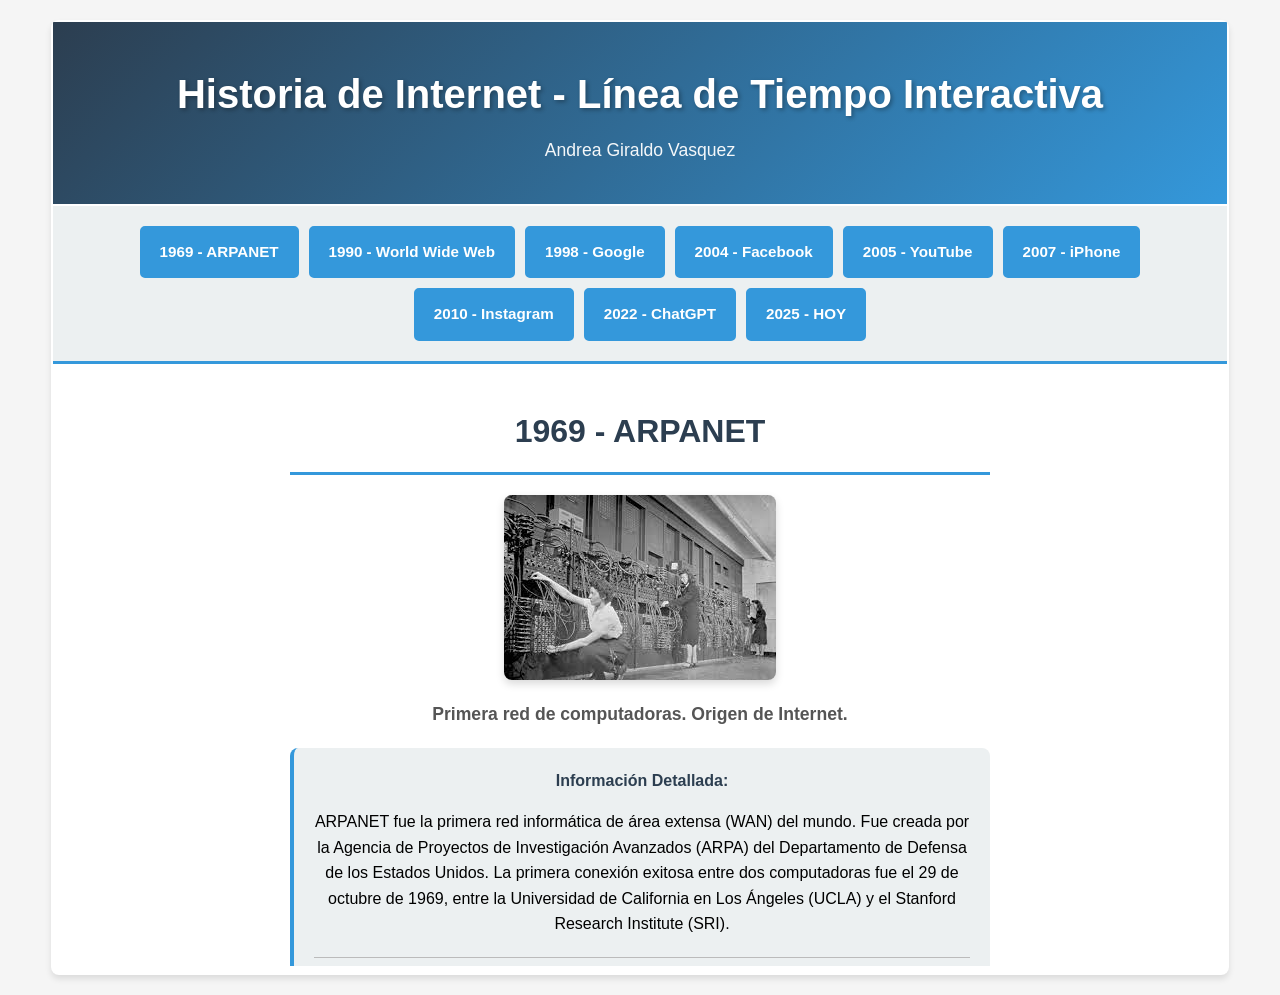
<file: html/index.html>
<!DOCTYPE html>
<html lang="es">
<head>
    <meta charset="UTF-8">
    <meta name="viewport" content="width=device-width, initial-scale=1.0">
    <title>Historia de Internet - Línea de Tiempo</title>
    <style>
        * {
            margin: 0;
            padding: 0;
            box-sizing: border-box;
        }

        body {
            font-family: 'Segoe UI', Tahoma, Geneva, Verdana, sans-serif;
            background-color: #f5f5f5;
            padding: 20px;
            line-height: 1.6;
        }

        /* TABLA PRINCIPAL */
        .timeline-container {
            width: 95%;
            max-width: 1200px;
            margin: 0 auto;
            background-color: white;
            box-shadow: 0 4px 6px rgba(0, 0, 0, 0.1);
            border-radius: 8px;
            overflow: hidden;
        }

        /* BANNER SUPERIOR */
        .banner {
            background: linear-gradient(135deg, #2c3e50 0%, #3498db 100%);
            color: white;
            padding: 40px 30px;
            text-align: center;
        }

        .banner h1 {
            font-size: 2.5em;
            margin-bottom: 10px;
            text-shadow: 2px 2px 4px rgba(0, 0, 0, 0.3);
        }

        .banner p {
            font-size: 1.1em;
            opacity: 0.95;
        }

        /* CONTENEDOR DE NAVEGACIÓN */
        .nav-container {
            background-color: #ecf0f1;
            padding: 20px;
            border-bottom: 3px solid #3498db;
        }
        
        .nav-events {
            display: flex;
            flex-wrap: wrap;
            gap: 10px;
            justify-content: center;
        }

        /* BOTONES DE EVENTOS */
        .event-btn {
            display: inline-block;
            padding: 12px 18px;
            background-color: #3498db;
            color: white;
            border: 2px solid #3498db;
            border-radius: 5px;
            cursor: pointer;
            font-size: 0.95em;
            font-weight: 600;
            transition: all 0.3s ease;
            text-decoration: none;
        }

        .event-btn:hover {
            background-color: #2980b9;
            border-color: #2980b9;
            transform: translateY(-2px);
            box-shadow: 0 4px 8px rgba(0, 0, 0, 0.2);
        }

        .event-btn:active {
            background-color: #e74c3c;
            border-color: #c0392b;
            box-shadow: 0 6px 12px rgba(231, 76, 60, 0.4);
        }

        /* CONTENEDOR DE CONTENIDO */
        .content-container {
            padding: 0;
            min-height: 500px;
        }

        .content-frame {
            width: 100%;
            height: 600px;
            border: none;
            border-radius: 0 0 8px 8px;
        }

        /* RESPONSIVE */
        @media (max-width: 768px) {
            .banner h1 {
                font-size: 1.8em;
            }

            .nav-events {
                flex-direction: column;
                gap: 8px;
            }

            .event-btn {
                width: 100%;
            }

            .content-container {
                padding: 20px;
                min-height: 400px;
            }

            .event-btn {
                padding: 10px 15px;
                font-size: 0.9em;
            }
        }

        @media (max-width: 480px) {
            .banner {
                padding: 25px 15px;
            }

            .banner h1 {
                font-size: 1.4em;
            }

            .banner p {
                font-size: 0.95em;
            }

            .content-container {
                padding: 15px;
            }
        }
    </style>
</head>
<body>
    <!-- TABLA PRINCIPAL SIN BORDES -->
    <table class="timeline-container">
        
        <!-- FILA 1: BANNER -->
        <tr>
            <td class="banner">
                <h1>Historia de Internet - Línea de Tiempo Interactiva</h1>
                <p>Andrea Giraldo Vasquez</p>
            </td>
        </tr>

        <!-- FILA 2: NAVEGACIÓN DE EVENTOS -->
        <tr>
            <td class="nav-container">
                <div class="nav-events">
                    <a href="evento1.html" target="contenido-frame" class="event-btn">1969 - ARPANET</a>
                    <a href="evento2.html" target="contenido-frame" class="event-btn">1990 - World Wide Web</a>
                    <a href="evento3.html" target="contenido-frame" class="event-btn">1998 - Google</a>
                    <a href="evento4.html" target="contenido-frame" class="event-btn">2004 - Facebook</a>
                    <a href="evento5.html" target="contenido-frame" class="event-btn">2005 - YouTube</a>
                    <a href="evento6.html" target="contenido-frame" class="event-btn">2007 - iPhone</a>
                    <a href="evento7.html" target="contenido-frame" class="event-btn">2010 - Instagram</a>
                    <a href="evento8.html" target="contenido-frame" class="event-btn">2022 - ChatGPT</a>
                    <a href="evento9.html" target="contenido-frame" class="event-btn">2025 - HOY</a>
                </div>
            </td>
        </tr>

        <!-- FILA 3: IFRAME PARA CONTENIDO -->
        <tr>
            <td class="content-container">
                <iframe name="contenido-frame" class="content-frame" src="evento1.html" frameborder="0" scrolling="yes"></iframe>
            </td>
        </tr>
    </table>
</body>
</html>
</file>
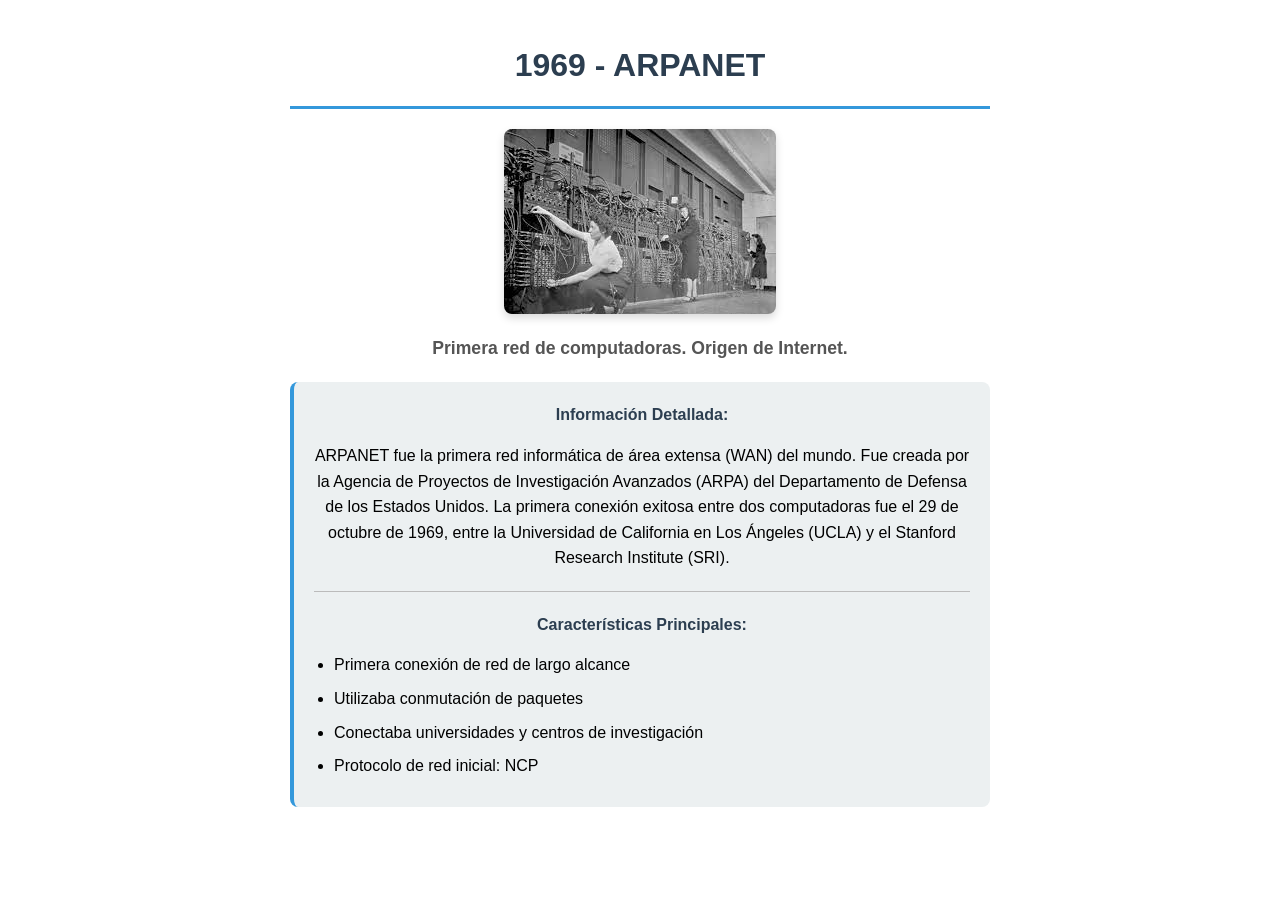
<file: html/evento1.html>
<!DOCTYPE html>
<html lang="es">
<head>
    <meta charset="UTF-8">
    <meta name="viewport" content="width=device-width, initial-scale=1.0">
    <title>1969 - ARPANET</title>
    <link rel="stylesheet" href="../css/style.css">
</head>
<body>
    <div class="container">
        <h2>1969 - ARPANET</h2>
        <img src="../imagen/origen.jpg" alt="ARPANET" />
        
        <p class="descripcion"><strong>Primera red de computadoras. Origen de Internet.</strong></p>
        
        <div class="detalles">
            <p><strong>Información Detallada:</strong></p>
            <p>ARPANET fue la primera red informática de área extensa (WAN) del mundo. Fue creada por la Agencia de Proyectos de Investigación Avanzados (ARPA) del Departamento de Defensa de los Estados Unidos. La primera conexión exitosa entre dos computadoras fue el 29 de octubre de 1969, entre la Universidad de California en Los Ángeles (UCLA) y el Stanford Research Institute (SRI).</p>
            
            <hr>
            
            <p><strong>Características Principales:</strong></p>
            <ul>
                <li>Primera conexión de red de largo alcance</li>
                <li>Utilizaba conmutación de paquetes</li>
                <li>Conectaba universidades y centros de investigación</li>
                <li>Protocolo de red inicial: NCP</li>
            </ul>
        </div>
    </div>
</body>
</html>
</file>
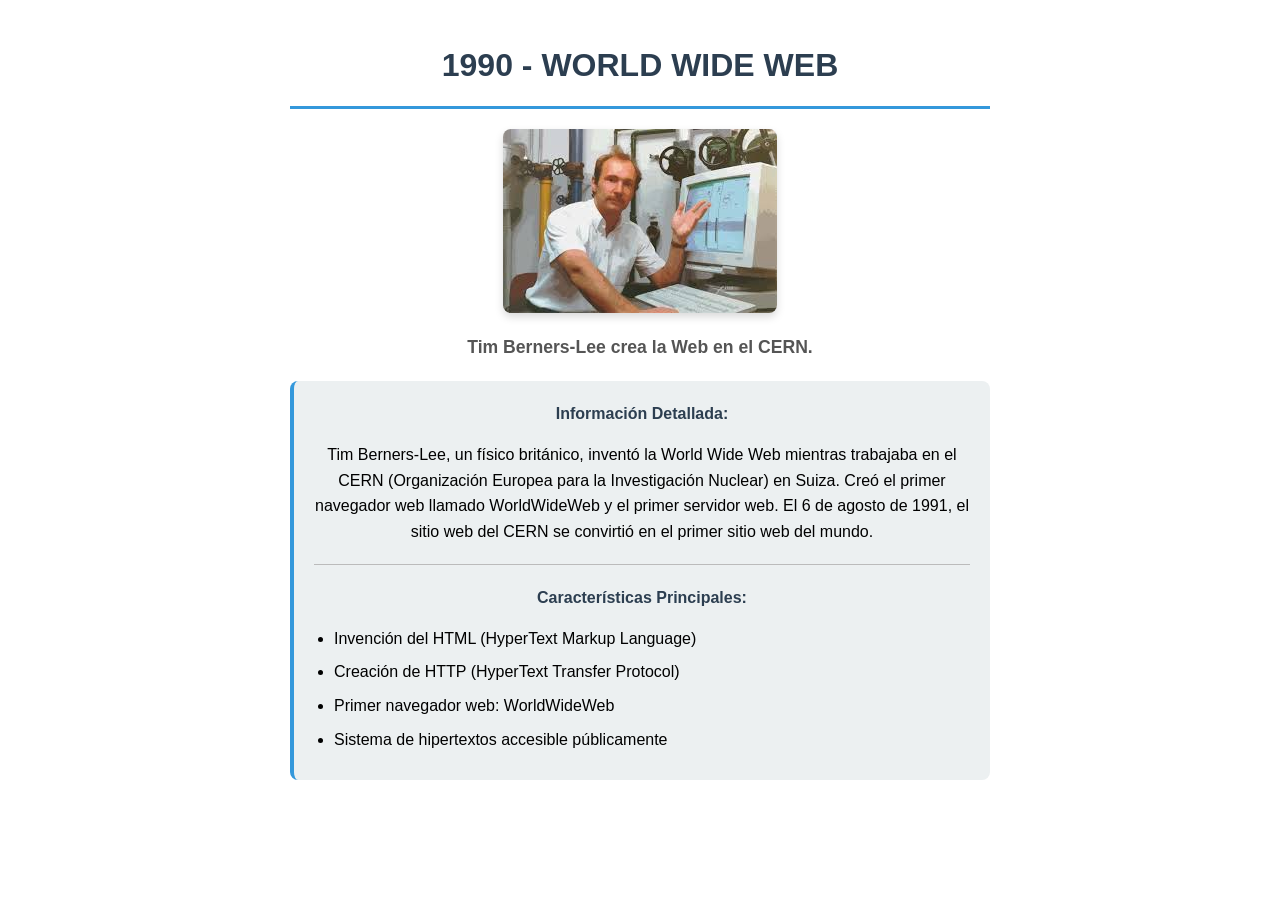
<file: html/evento2.html>
<!DOCTYPE html>
<html lang="es">
<head>
    <meta charset="UTF-8">
    <meta name="viewport" content="width=device-width, initial-scale=1.0">
    <title>1990 - World Wide Web</title>
    <link rel="stylesheet" href="../css/style.css">
</head>
<body>
    <div class="container">
        <h2>1990 - World Wide Web</h2>
        <img src="../imagen/timBernersLee.jpg" alt="World Wide Web" />
        
        <p class="descripcion"><strong>Tim Berners-Lee crea la Web en el CERN.</strong></p>
        
        <div class="detalles">
            <p><strong>Información Detallada:</strong></p>
            <p>Tim Berners-Lee, un físico británico, inventó la World Wide Web mientras trabajaba en el CERN (Organización Europea para la Investigación Nuclear) en Suiza. Creó el primer navegador web llamado WorldWideWeb y el primer servidor web. El 6 de agosto de 1991, el sitio web del CERN se convirtió en el primer sitio web del mundo.</p>
            
            <hr>
            
            <p><strong>Características Principales:</strong></p>
            <ul>
                <li>Invención del HTML (HyperText Markup Language)</li>
                <li>Creación de HTTP (HyperText Transfer Protocol)</li>
                <li>Primer navegador web: WorldWideWeb</li>
                <li>Sistema de hipertextos accesible públicamente</li>
            </ul>
        </div>
    </div>
</body>
</html>
</file>
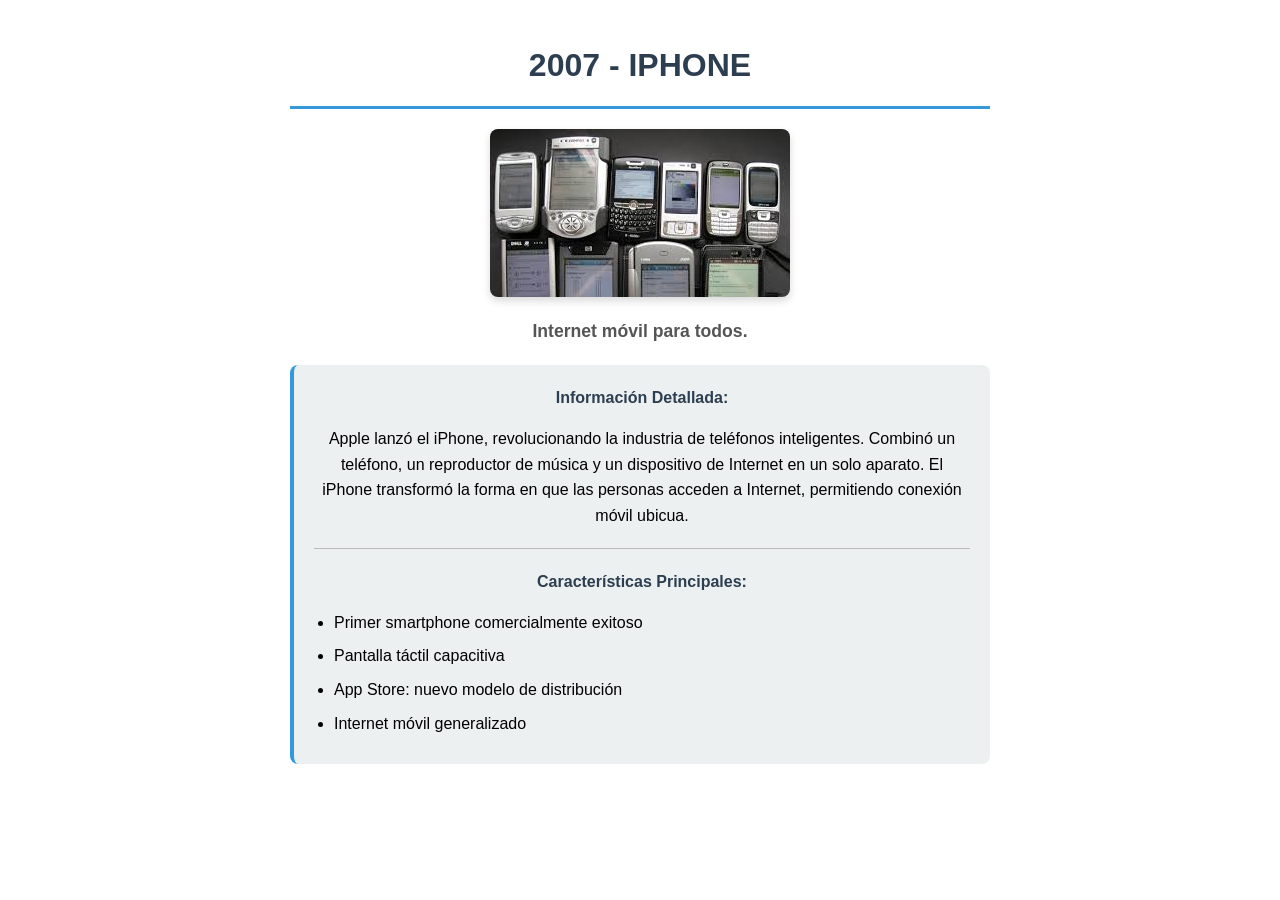
<file: html/evento6.html>
<!DOCTYPE html>
<html lang="es">
<head>
    <meta charset="UTF-8">
    <meta name="viewport" content="width=device-width, initial-scale=1.0">
    <title>2007 - iPhone</title>
    <link rel="stylesheet" href="../css/style.css">
</head>
<body>
    <div class="container">
        <h2>2007 - iPhone</h2>
        <img src="../imagen/internetMovil.jpg" alt="iPhone" />
        
        <p class="descripcion"><strong>Internet móvil para todos.</strong></p>
        
        <div class="detalles">
            <p><strong>Información Detallada:</strong></p>
            <p>Apple lanzó el iPhone, revolucionando la industria de teléfonos inteligentes. Combinó un teléfono, un reproductor de música y un dispositivo de Internet en un solo aparato. El iPhone transformó la forma en que las personas acceden a Internet, permitiendo conexión móvil ubicua.</p>
            
            <hr>
            
            <p><strong>Características Principales:</strong></p>
            <ul>
                <li>Primer smartphone comercialmente exitoso</li>
                <li>Pantalla táctil capacitiva</li>
                <li>App Store: nuevo modelo de distribución</li>
                <li>Internet móvil generalizado</li>
            </ul>
        </div>
    </div>
</body>
</html>
</file>
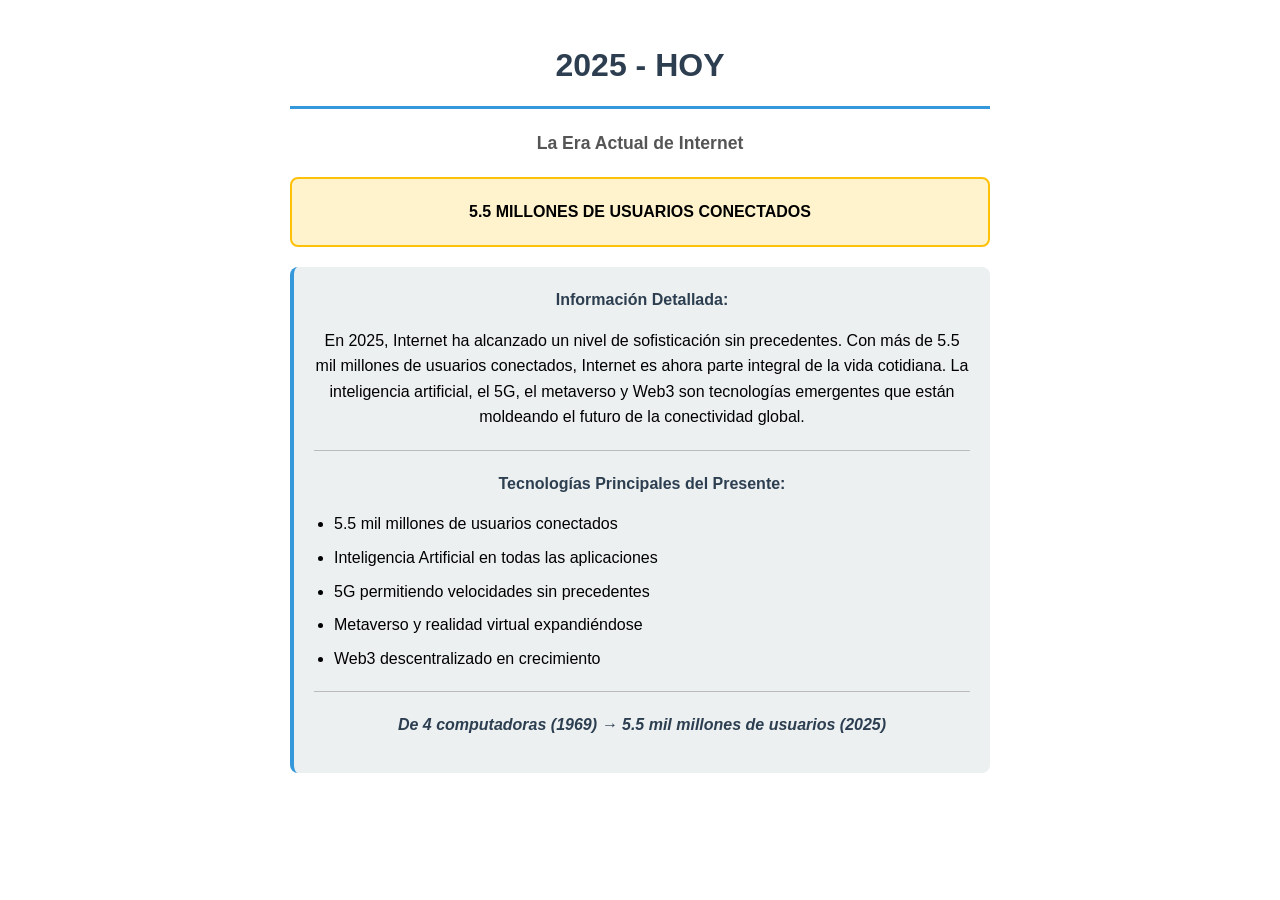
<file: html/evento9.html>
<!DOCTYPE html>
<html lang="es">
<head>
    <meta charset="UTF-8">
    <meta name="viewport" content="width=device-width, initial-scale=1.0">
    <title>2025 - HOY</title>
    <link rel="stylesheet" href="../css/style.css">
</head>
<body>
    <div class="container">
        <h2>2025 - HOY</h2>
        
        <p class="descripcion"><strong>La Era Actual de Internet</strong></p>
        
        <div class="highlight">
            <p><strong>5.5 MILLONES DE USUARIOS CONECTADOS</strong></p>
        </div>
        
        <div class="detalles">
            <p><strong>Información Detallada:</strong></p>
            <p>En 2025, Internet ha alcanzado un nivel de sofisticación sin precedentes. Con más de 5.5 mil millones de usuarios conectados, Internet es ahora parte integral de la vida cotidiana. La inteligencia artificial, el 5G, el metaverso y Web3 son tecnologías emergentes que están moldeando el futuro de la conectividad global.</p>
            
            <hr>
            
            <p><strong>Tecnologías Principales del Presente:</strong></p>
            <ul>
                <li>5.5 mil millones de usuarios conectados</li>
                <li>Inteligencia Artificial en todas las aplicaciones</li>
                <li>5G permitiendo velocidades sin precedentes</li>
                <li>Metaverso y realidad virtual expandiéndose</li>
                <li>Web3 descentralizado en crecimiento</li>
            </ul>
            
            <hr>
            
            <p style="margin-top: 20px; font-style: italic;">
                <strong>De 4 computadoras (1969) → 5.5 mil millones de usuarios (2025)</strong>
            </p>
        </div>
    </div>
</body>
</html>
</file>
<file: css/style.css>
* {
    margin: 0;
    padding: 0;
    box-sizing: border-box;
}

body {
    font-family: 'Segoe UI', Tahoma, Geneva, Verdana, sans-serif;
    padding: 40px 30px;
    background-color: white;
    line-height: 1.6;
}

h2 {
    color: #2c3e50;
    font-size: 2em;
    margin-bottom: 20px;
    border-bottom: 3px solid #3498db;
    padding-bottom: 15px;
    text-transform: uppercase;
}

img {
    max-width: 350px;
    height: auto;
    border-radius: 8px;
    margin: 20px 0;
    box-shadow: 0 4px 8px rgba(0, 0, 0, 0.15);
    display: block;
    margin-left: auto;
    margin-right: auto;
}

.descripcion {
    font-size: 1.1em;
    color: #555;
    margin: 20px 0;
    text-align: center;
}

.detalles {
    background-color: #ecf0f1;
    padding: 20px;
    border-radius: 8px;
    margin-top: 20px;
    border-left: 4px solid #3498db;
}

.detalles p {
    margin-bottom: 15px;
}

.detalles strong {
    color: #2c3e50;
}

ul {
    text-align: left;
    margin-left: 20px;
    margin-top: 10px;
}

ul li {
    margin: 8px 0;
}

hr {
    margin: 20px 0;
    border: none;
    border-top: 1px solid #bbb;
}

.container {
    text-align: center;
    max-width: 700px;
    margin: 0 auto;
}

.highlight {
    background-color: #fff3cd;
    padding: 20px;
    border-radius: 8px;
    margin: 20px 0;
    border: 2px solid #ffc107;
}
</file>
